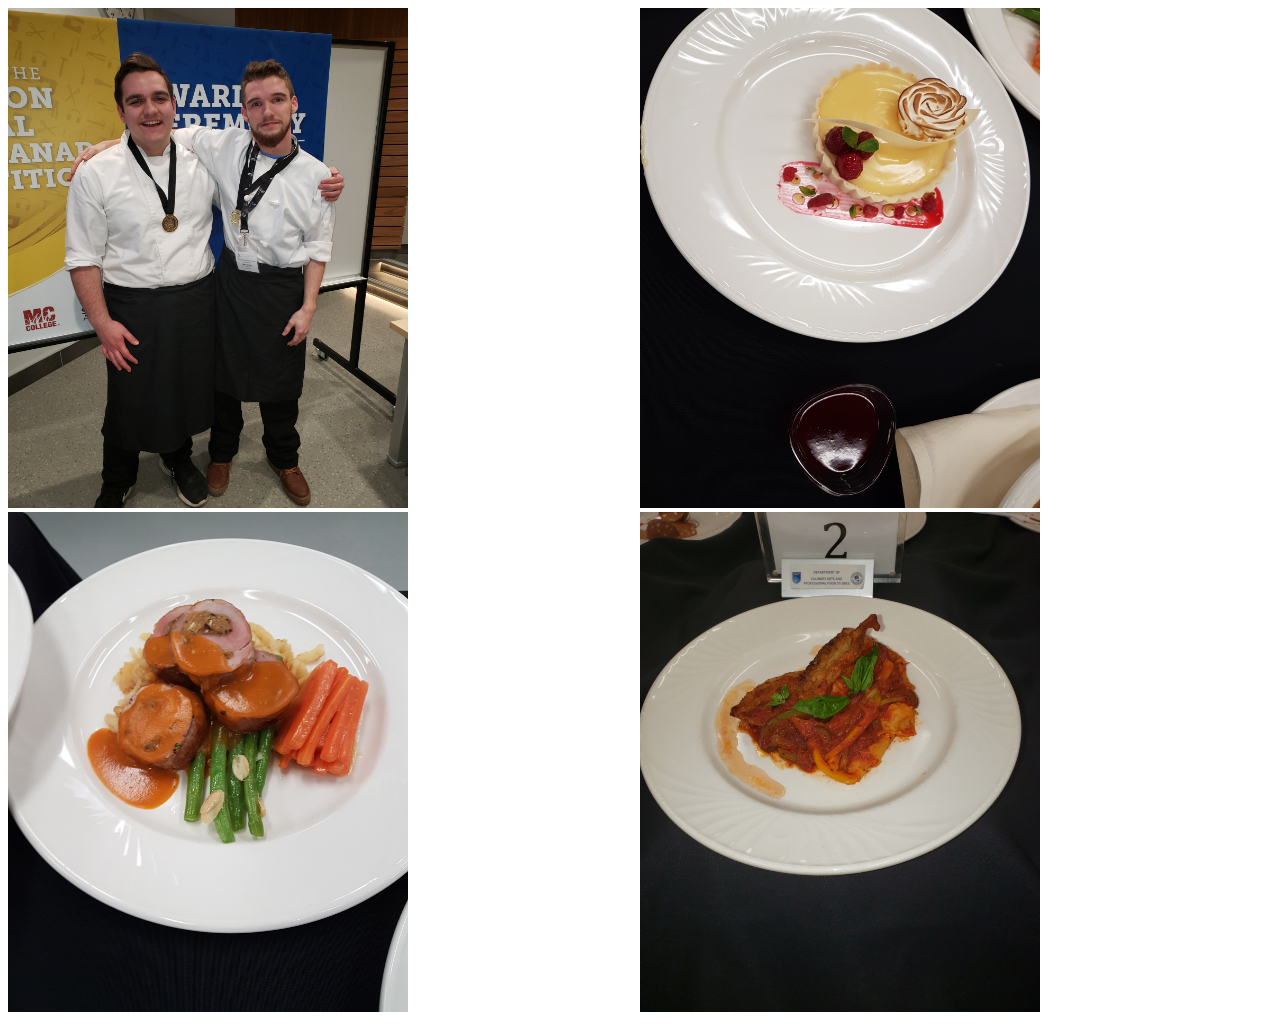
<file: main.html>
<!DOCTYPE html>
<html lang="en">

<head>
  <link rel="stylesheet" href="styles.css">
  <link href="https://fonts.googleapis.com/css?family=Laila|Quicksand" rel="stylesheet">
  <meta name="viewport" content="width=device-width, initial-scale=1">
</head>

<body>
<!-- Images used to open the lightbox -->
<div class="row">
    <div class="column">
      <img src="images/img1.jpg" width="400" height="500" onclick="openModal();currentSlide(1)" class="hover-shadow">
    </div>
    <div class="column">
      <img src="images/img2.jpg" width="400" height="500" onclick="openModal();currentSlide(2)" class="hover-shadow">
    </div>
    <div class="column">
      <img src="images/img3.jpg" width="400" height="500" onclick="openModal();currentSlide(3)" class="hover-shadow">
    </div>
    <div class="column">
      <img src="images/img4.jpg" width="400" height="500" onclick="openModal();currentSlide(4)" class="hover-shadow">
    </div>
  </div>
  
  <!-- The Modal/Lightbox -->
    <div id="myModal" class="modal">
    <span class="close cursor" onclick="closeModal()">&times;</span>
    <div class="modal-content">
  
      <div class="mySlides">
        <div class="numbertext">1 / 4</div>
        <img src="images/img1.jpg" style="width:100%">
      </div>
  
      <div class="mySlides">
        <div class="numbertext">2 / 4</div>
        <img src="images/img2.jpg" style="width:100%">
      </div>
  
      <div class="mySlides">
        <div class="numbertext">3 / 4</div>
        <img src="images/img3.jpg" style="width:100%">
      </div>
  
      <div class="mySlides">
        <div class="numbertext">4 / 4</div>
        <img src="images/img4.jpg" style="width:100%">
      </div>
   
      <!-- Next/previous controls -->
      <a class="prev" onclick="plusSlides(-1)">&#10094;</a>
      <a class="next" onclick="plusSlides(1)">&#10095;</a>
   
      <!-- Caption text -->
      <div class="caption-container">
        <p id="caption"></p>
      </div>
  
      <!-- Thumbnail image controls -->
      <div class="column">
        <img class="demo" src="images/img1.jpg" onclick="currentSlide(1)" alt="Duo Gold">
      </div>
  
      <div class="column">
        <img class="demo" src="images/img2.jpg" onclick="currentSlide(2)" alt="Lemon Tart">
      </div>
  
      <div class="column">
        <img class="demo" src="images/img3.jpg" onclick="currentSlide(3)" alt="Stuffed Chicken">
      </div>
  
      <div class="column">
        <img class="demo" src="images/img4.jpg" onclick="currentSlide(4)" alt="Chicken Cacciatore">
      </div>
    </div>
  </div>
    <script src="second.js"></script>
</body>
</html>
</file>
<file: styles.css>
.row > .column * 2 {
  padding: 0 8px;
}

.row:after {
  content: "";
  display: table;
  clear: both;
}

/* Create four equal columns that floats next to eachother */
.column {
  float: left;
  width: 50%;
}

/* The Modal (background) */
.modal {
  display: none;
  position: fixed;
  z-index: 1;
  padding-top: 100px;
  left: 0;
  top: 0;
  width: 100%;
  height: 100%;
  overflow: auto;
  background-color: black;
}

/* Modal Content */
.modal-content {
  position: relative;
  background-color: #fefefe;
  margin: auto;
  padding: 0;
  width: 90%;
  max-width: 1200px;
}

/* The Close Button */
.close {
  color: white;
  position: absolute;
  top: 10px;
  right: 25px;
  font-size: 35px;
  font-weight: bold;
}

.close:hover,
.close:focus {
  color: #999;
  text-decoration: none;
  cursor: pointer;
}

/* Hide the slides by default */
.mySlides {
  display: none;
}

/* Next & previous buttons */
.prev,
.next {
  cursor: pointer;
  position: absolute;
  top: 50%;
  width: auto;
  padding: 16px;
  margin-top: -50px;
  color: white;
  font-weight: bold;
  font-size: 20px;
  transition: 0.6s ease;
  border-radius: 0 3px 3px 0;
  user-select: none;
  -webkit-user-select: none;
}

/* Position the "next button" to the right */
.next {
  right: 0;
  border-radius: 3px 0 0 3px;
}

/* On hover, add a black background color with a little bit see-through */
.prev:hover,
.next:hover {
  background-color: rgba(0, 0, 0, 0.8);
}

/* Number text (1/3 etc) */
.numbertext {
  color: #f2f2f2;
  font-size: 12px;
  padding: 8px 12px;
  position: absolute;
  top: 0;
}

/* Caption text */
.caption-container {
  text-align: center;
  background-color: black;
  padding: 2px 16px;
  color: white;
}

img.demo {
  opacity: 0.6;
  width: 40px;
  height: 40px;
}

.active,
.demo:hover {
  opacity: 1;
}

img.hover-shadow {
  transition: 0.3s;
}

.hover-shadow:hover {
  box-shadow: 0 4px 8px 0 rgba(0, 0, 0, 0.2), 0 6px 20px 0 rgba(0, 0, 0, 0.19);
}
</file>
